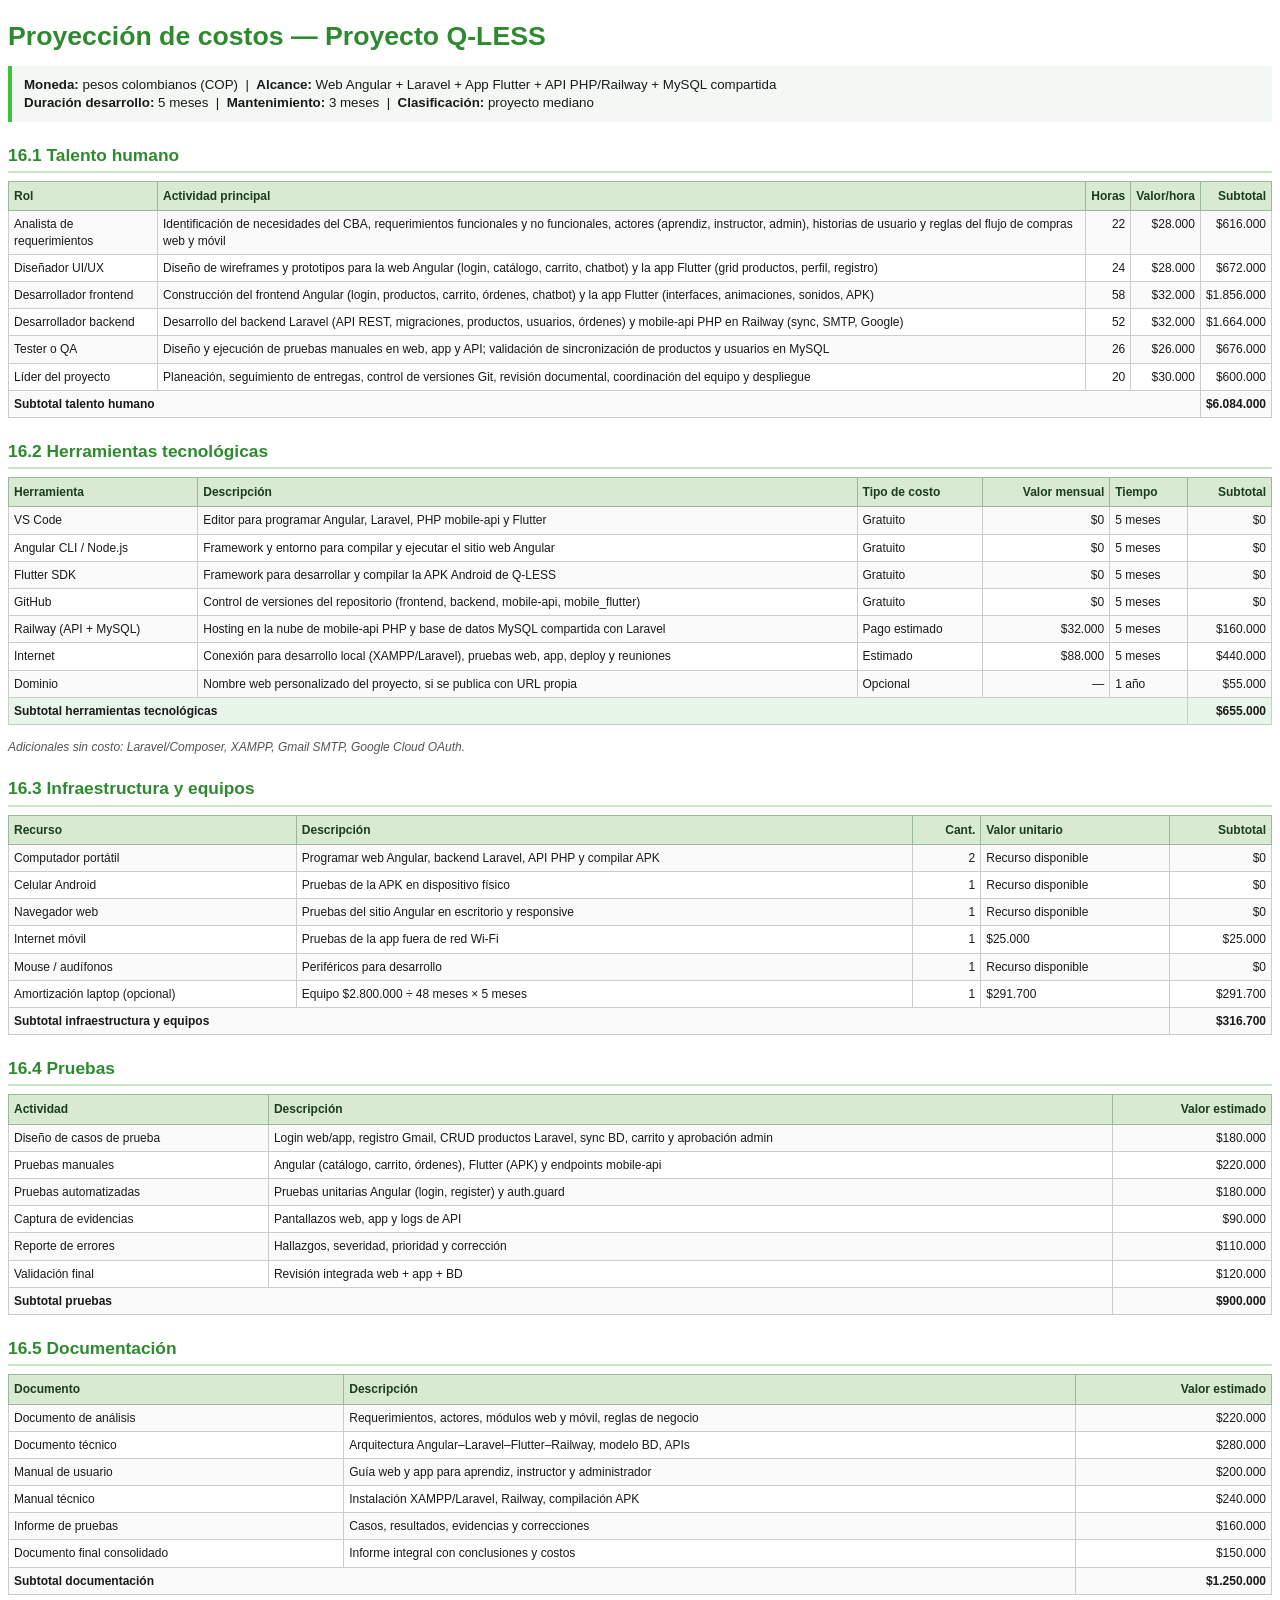
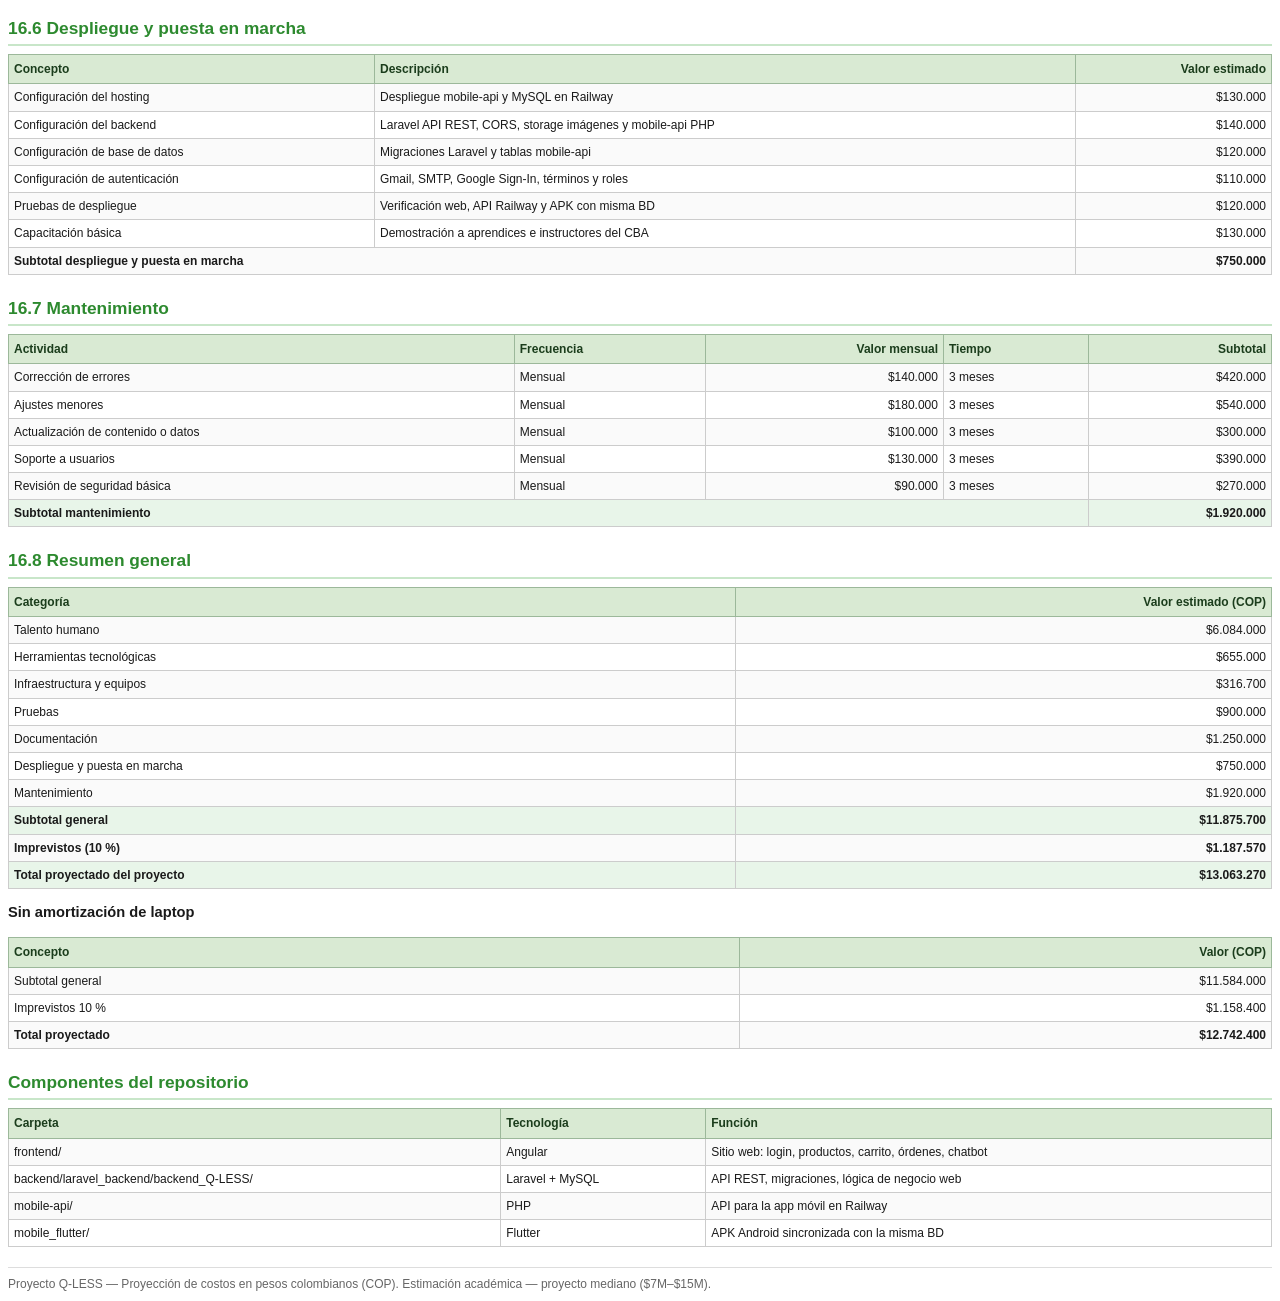
<file: docs/PROYECCION_COSTOS_QLESS.html>
<!DOCTYPE html>
<html lang="es">
<head>
  <meta charset="UTF-8" />
  <title>Proyección de costos — Q-LESS</title>
  <style>
    @page { size: A4; margin: 18mm 14mm; }
    body { font-family: 'Segoe UI', Calibri, Arial, sans-serif; font-size: 10.5pt; color: #1a1a1a; line-height: 1.35; }
    h1 { color: #2d8a2f; font-size: 20pt; margin-bottom: 4px; }
    h2 { color: #2d8a2f; font-size: 13pt; margin-top: 22px; margin-bottom: 8px; border-bottom: 2px solid #c8e6c9; padding-bottom: 4px; page-break-after: avoid; }
    h3 { font-size: 11pt; margin-top: 14px; }
    .meta { background: #f4f8f4; border-left: 4px solid #3ec13b; padding: 10px 12px; margin: 12px 0 18px; font-size: 10pt; }
    table { width: 100%; border-collapse: collapse; margin: 8px 0 14px; font-size: 9pt; page-break-inside: avoid; }
    th { background: #d9ead3; color: #1b3d1c; font-weight: 700; text-align: left; padding: 6px 5px; border: 1px solid #9cb89a; }
    td { padding: 5px; border: 1px solid #ccc; vertical-align: top; }
    tr:nth-child(even) td { background: #fafafa; }
    .num { text-align: right; white-space: nowrap; }
    .total td { background: #e8f5e9; font-weight: 700; }
    .note { font-size: 9pt; color: #555; font-style: italic; margin: 6px 0; }
    .footer { margin-top: 20px; font-size: 9pt; color: #666; border-top: 1px solid #ddd; padding-top: 8px; }
  </style>
</head>
<body>
  <h1>Proyección de costos — Proyecto Q-LESS</h1>
  <div class="meta">
    <strong>Moneda:</strong> pesos colombianos (COP) &nbsp;|&nbsp;
    <strong>Alcance:</strong> Web Angular + Laravel + App Flutter + API PHP/Railway + MySQL compartida<br>
    <strong>Duración desarrollo:</strong> 5 meses &nbsp;|&nbsp; <strong>Mantenimiento:</strong> 3 meses &nbsp;|&nbsp;
    <strong>Clasificación:</strong> proyecto mediano
  </div>

  <h2>16.1 Talento humano</h2>
  <table>
    <tr><th>Rol</th><th>Actividad principal</th><th class="num">Horas</th><th class="num">Valor/hora</th><th class="num">Subtotal</th></tr>
    <tr><td>Analista de requerimientos</td><td>Identificación de necesidades del CBA, requerimientos funcionales y no funcionales, actores (aprendiz, instructor, admin), historias de usuario y reglas del flujo de compras web y móvil</td><td class="num">22</td><td class="num">$28.000</td><td class="num">$616.000</td></tr>
    <tr><td>Diseñador UI/UX</td><td>Diseño de wireframes y prototipos para la web Angular (login, catálogo, carrito, chatbot) y la app Flutter (grid productos, perfil, registro)</td><td class="num">24</td><td class="num">$28.000</td><td class="num">$672.000</td></tr>
    <tr><td>Desarrollador frontend</td><td>Construcción del frontend Angular (login, productos, carrito, órdenes, chatbot) y la app Flutter (interfaces, animaciones, sonidos, APK)</td><td class="num">58</td><td class="num">$32.000</td><td class="num">$1.856.000</td></tr>
    <tr><td>Desarrollador backend</td><td>Desarrollo del backend Laravel (API REST, migraciones, productos, usuarios, órdenes) y mobile-api PHP en Railway (sync, SMTP, Google)</td><td class="num">52</td><td class="num">$32.000</td><td class="num">$1.664.000</td></tr>
    <tr><td>Tester o QA</td><td>Diseño y ejecución de pruebas manuales en web, app y API; validación de sincronización de productos y usuarios en MySQL</td><td class="num">26</td><td class="num">$26.000</td><td class="num">$676.000</td></tr>
    <tr><td>Líder del proyecto</td><td>Planeación, seguimiento de entregas, control de versiones Git, revisión documental, coordinación del equipo y despliegue</td><td class="num">20</td><td class="num">$30.000</td><td class="num">$600.000</td></tr>
    <tr class="total"><td colspan="4">Subtotal talento humano</td><td class="num">$6.084.000</td></tr>
  </table>

  <h2>16.2 Herramientas tecnológicas</h2>
  <table>
    <tr><th>Herramienta</th><th>Descripción</th><th>Tipo de costo</th><th class="num">Valor mensual</th><th>Tiempo</th><th class="num">Subtotal</th></tr>
    <tr><td>VS Code</td><td>Editor para programar Angular, Laravel, PHP mobile-api y Flutter</td><td>Gratuito</td><td class="num">$0</td><td>5 meses</td><td class="num">$0</td></tr>
    <tr><td>Angular CLI / Node.js</td><td>Framework y entorno para compilar y ejecutar el sitio web Angular</td><td>Gratuito</td><td class="num">$0</td><td>5 meses</td><td class="num">$0</td></tr>
    <tr><td>Flutter SDK</td><td>Framework para desarrollar y compilar la APK Android de Q-LESS</td><td>Gratuito</td><td class="num">$0</td><td>5 meses</td><td class="num">$0</td></tr>
    <tr><td>GitHub</td><td>Control de versiones del repositorio (frontend, backend, mobile-api, mobile_flutter)</td><td>Gratuito</td><td class="num">$0</td><td>5 meses</td><td class="num">$0</td></tr>
    <tr><td>Railway (API + MySQL)</td><td>Hosting en la nube de mobile-api PHP y base de datos MySQL compartida con Laravel</td><td>Pago estimado</td><td class="num">$32.000</td><td>5 meses</td><td class="num">$160.000</td></tr>
    <tr><td>Internet</td><td>Conexión para desarrollo local (XAMPP/Laravel), pruebas web, app, deploy y reuniones</td><td>Estimado</td><td class="num">$88.000</td><td>5 meses</td><td class="num">$440.000</td></tr>
    <tr><td>Dominio</td><td>Nombre web personalizado del proyecto, si se publica con URL propia</td><td>Opcional</td><td class="num">—</td><td>1 año</td><td class="num">$55.000</td></tr>
    <tr class="total"><td colspan="5">Subtotal herramientas tecnológicas</td><td class="num">$655.000</td></tr>
  </table>
  <p class="note">Adicionales sin costo: Laravel/Composer, XAMPP, Gmail SMTP, Google Cloud OAuth.</p>

  <h2>16.3 Infraestructura y equipos</h2>
  <table>
    <tr><th>Recurso</th><th>Descripción</th><th class="num">Cant.</th><th>Valor unitario</th><th class="num">Subtotal</th></tr>
    <tr><td>Computador portátil</td><td>Programar web Angular, backend Laravel, API PHP y compilar APK</td><td class="num">2</td><td>Recurso disponible</td><td class="num">$0</td></tr>
    <tr><td>Celular Android</td><td>Pruebas de la APK en dispositivo físico</td><td class="num">1</td><td>Recurso disponible</td><td class="num">$0</td></tr>
    <tr><td>Navegador web</td><td>Pruebas del sitio Angular en escritorio y responsive</td><td class="num">1</td><td>Recurso disponible</td><td class="num">$0</td></tr>
    <tr><td>Internet móvil</td><td>Pruebas de la app fuera de red Wi‑Fi</td><td class="num">1</td><td>$25.000</td><td class="num">$25.000</td></tr>
    <tr><td>Mouse / audífonos</td><td>Periféricos para desarrollo</td><td class="num">1</td><td>Recurso disponible</td><td class="num">$0</td></tr>
    <tr><td>Amortización laptop (opcional)</td><td>Equipo $2.800.000 ÷ 48 meses × 5 meses</td><td class="num">1</td><td>$291.700</td><td class="num">$291.700</td></tr>
    <tr class="total"><td colspan="4">Subtotal infraestructura y equipos</td><td class="num">$316.700</td></tr>
  </table>

  <h2>16.4 Pruebas</h2>
  <table>
    <tr><th>Actividad</th><th>Descripción</th><th class="num">Valor estimado</th></tr>
    <tr><td>Diseño de casos de prueba</td><td>Login web/app, registro Gmail, CRUD productos Laravel, sync BD, carrito y aprobación admin</td><td class="num">$180.000</td></tr>
    <tr><td>Pruebas manuales</td><td>Angular (catálogo, carrito, órdenes), Flutter (APK) y endpoints mobile-api</td><td class="num">$220.000</td></tr>
    <tr><td>Pruebas automatizadas</td><td>Pruebas unitarias Angular (login, register) y auth.guard</td><td class="num">$180.000</td></tr>
    <tr><td>Captura de evidencias</td><td>Pantallazos web, app y logs de API</td><td class="num">$90.000</td></tr>
    <tr><td>Reporte de errores</td><td>Hallazgos, severidad, prioridad y corrección</td><td class="num">$110.000</td></tr>
    <tr><td>Validación final</td><td>Revisión integrada web + app + BD</td><td class="num">$120.000</td></tr>
    <tr class="total"><td colspan="2">Subtotal pruebas</td><td class="num">$900.000</td></tr>
  </table>

  <h2>16.5 Documentación</h2>
  <table>
    <tr><th>Documento</th><th>Descripción</th><th class="num">Valor estimado</th></tr>
    <tr><td>Documento de análisis</td><td>Requerimientos, actores, módulos web y móvil, reglas de negocio</td><td class="num">$220.000</td></tr>
    <tr><td>Documento técnico</td><td>Arquitectura Angular–Laravel–Flutter–Railway, modelo BD, APIs</td><td class="num">$280.000</td></tr>
    <tr><td>Manual de usuario</td><td>Guía web y app para aprendiz, instructor y administrador</td><td class="num">$200.000</td></tr>
    <tr><td>Manual técnico</td><td>Instalación XAMPP/Laravel, Railway, compilación APK</td><td class="num">$240.000</td></tr>
    <tr><td>Informe de pruebas</td><td>Casos, resultados, evidencias y correcciones</td><td class="num">$160.000</td></tr>
    <tr><td>Documento final consolidado</td><td>Informe integral con conclusiones y costos</td><td class="num">$150.000</td></tr>
    <tr class="total"><td colspan="2">Subtotal documentación</td><td class="num">$1.250.000</td></tr>
  </table>

  <h2>16.6 Despliegue y puesta en marcha</h2>
  <table>
    <tr><th>Concepto</th><th>Descripción</th><th class="num">Valor estimado</th></tr>
    <tr><td>Configuración del hosting</td><td>Despliegue mobile-api y MySQL en Railway</td><td class="num">$130.000</td></tr>
    <tr><td>Configuración del backend</td><td>Laravel API REST, CORS, storage imágenes y mobile-api PHP</td><td class="num">$140.000</td></tr>
    <tr><td>Configuración de base de datos</td><td>Migraciones Laravel y tablas mobile-api</td><td class="num">$120.000</td></tr>
    <tr><td>Configuración de autenticación</td><td>Gmail, SMTP, Google Sign-In, términos y roles</td><td class="num">$110.000</td></tr>
    <tr><td>Pruebas de despliegue</td><td>Verificación web, API Railway y APK con misma BD</td><td class="num">$120.000</td></tr>
    <tr><td>Capacitación básica</td><td>Demostración a aprendices e instructores del CBA</td><td class="num">$130.000</td></tr>
    <tr class="total"><td colspan="2">Subtotal despliegue y puesta en marcha</td><td class="num">$750.000</td></tr>
  </table>

  <h2>16.7 Mantenimiento</h2>
  <table>
    <tr><th>Actividad</th><th>Frecuencia</th><th class="num">Valor mensual</th><th>Tiempo</th><th class="num">Subtotal</th></tr>
    <tr><td>Corrección de errores</td><td>Mensual</td><td class="num">$140.000</td><td>3 meses</td><td class="num">$420.000</td></tr>
    <tr><td>Ajustes menores</td><td>Mensual</td><td class="num">$180.000</td><td>3 meses</td><td class="num">$540.000</td></tr>
    <tr><td>Actualización de contenido o datos</td><td>Mensual</td><td class="num">$100.000</td><td>3 meses</td><td class="num">$300.000</td></tr>
    <tr><td>Soporte a usuarios</td><td>Mensual</td><td class="num">$130.000</td><td>3 meses</td><td class="num">$390.000</td></tr>
    <tr><td>Revisión de seguridad básica</td><td>Mensual</td><td class="num">$90.000</td><td>3 meses</td><td class="num">$270.000</td></tr>
    <tr class="total"><td colspan="4">Subtotal mantenimiento</td><td class="num">$1.920.000</td></tr>
  </table>

  <h2>16.8 Resumen general</h2>
  <table>
    <tr><th>Categoría</th><th class="num">Valor estimado (COP)</th></tr>
    <tr><td>Talento humano</td><td class="num">$6.084.000</td></tr>
    <tr><td>Herramientas tecnológicas</td><td class="num">$655.000</td></tr>
    <tr><td>Infraestructura y equipos</td><td class="num">$316.700</td></tr>
    <tr><td>Pruebas</td><td class="num">$900.000</td></tr>
    <tr><td>Documentación</td><td class="num">$1.250.000</td></tr>
    <tr><td>Despliegue y puesta en marcha</td><td class="num">$750.000</td></tr>
    <tr><td>Mantenimiento</td><td class="num">$1.920.000</td></tr>
    <tr class="total"><td>Subtotal general</td><td class="num">$11.875.700</td></tr>
    <tr class="total"><td>Imprevistos (10 %)</td><td class="num">$1.187.570</td></tr>
    <tr class="total"><td>Total proyectado del proyecto</td><td class="num">$13.063.270</td></tr>
  </table>

  <h3>Sin amortización de laptop</h3>
  <table>
    <tr><th>Concepto</th><th class="num">Valor (COP)</th></tr>
    <tr><td>Subtotal general</td><td class="num">$11.584.000</td></tr>
    <tr><td>Imprevistos 10 %</td><td class="num">$1.158.400</td></tr>
    <tr class="total"><td>Total proyectado</td><td class="num">$12.742.400</td></tr>
  </table>

  <h2>Componentes del repositorio</h2>
  <table>
    <tr><th>Carpeta</th><th>Tecnología</th><th>Función</th></tr>
    <tr><td>frontend/</td><td>Angular</td><td>Sitio web: login, productos, carrito, órdenes, chatbot</td></tr>
    <tr><td>backend/laravel_backend/backend_Q-LESS/</td><td>Laravel + MySQL</td><td>API REST, migraciones, lógica de negocio web</td></tr>
    <tr><td>mobile-api/</td><td>PHP</td><td>API para la app móvil en Railway</td></tr>
    <tr><td>mobile_flutter/</td><td>Flutter</td><td>APK Android sincronizada con la misma BD</td></tr>
  </table>

  <div class="footer">
  Proyecto Q-LESS — Proyección de costos en pesos colombianos (COP). Estimación académica — proyecto mediano ($7M–$15M).
  </div>
</body>
</html>
</file>
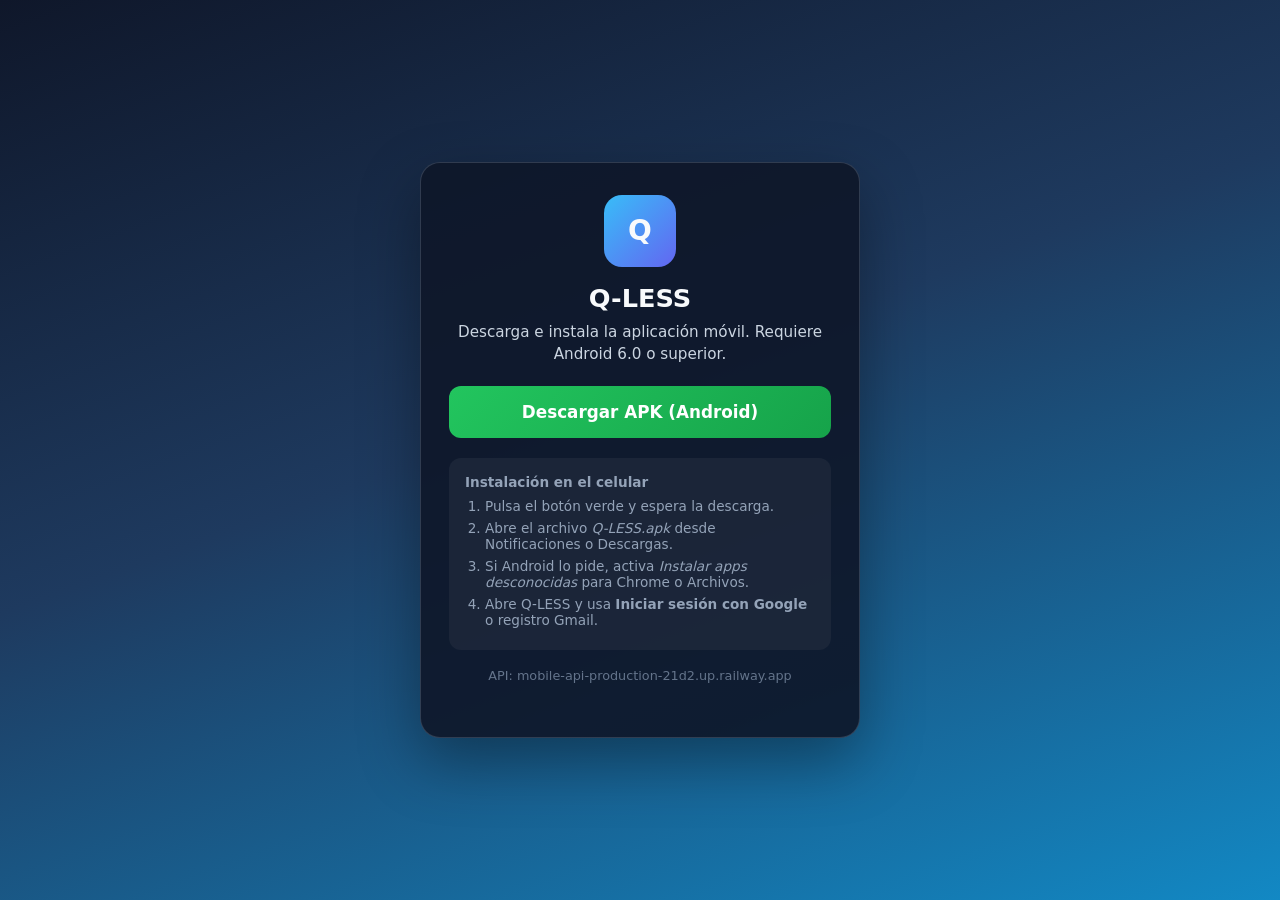
<file: mobile-api/download.html>
<!DOCTYPE html>
<html lang="es">
<head>
  <meta charset="UTF-8">
  <meta name="viewport" content="width=device-width, initial-scale=1">
  <title>Descargar Q-LESS</title>
  <style>
    * { box-sizing: border-box; }
    body {
      margin: 0;
      min-height: 100vh;
      font-family: "Segoe UI", system-ui, sans-serif;
      background: linear-gradient(160deg, #0f172a 0%, #1e3a5f 45%, #0ea5e9 120%);
      color: #f8fafc;
      display: flex;
      align-items: center;
      justify-content: center;
      padding: 24px;
    }
    .card {
      width: 100%;
      max-width: 440px;
      background: rgba(15, 23, 42, 0.92);
      border: 1px solid rgba(148, 163, 184, 0.25);
      border-radius: 20px;
      padding: 32px 28px;
      box-shadow: 0 24px 60px rgba(0, 0, 0, 0.35);
      text-align: center;
    }
    .logo {
      width: 72px;
      height: 72px;
      margin: 0 auto 16px;
      border-radius: 18px;
      background: linear-gradient(135deg, #38bdf8, #6366f1);
      display: flex;
      align-items: center;
      justify-content: center;
      font-size: 28px;
      font-weight: 800;
    }
    h1 { margin: 0 0 8px; font-size: 1.6rem; }
    p { margin: 0 0 20px; color: #cbd5e1; line-height: 1.5; font-size: 0.95rem; }
    .btn {
      display: block;
      width: 100%;
      padding: 16px 20px;
      border: none;
      border-radius: 12px;
      background: linear-gradient(135deg, #22c55e, #16a34a);
      color: #fff;
      font-size: 1.05rem;
      font-weight: 700;
      text-decoration: none;
      cursor: pointer;
      margin-bottom: 12px;
    }
    .btn:hover { filter: brightness(1.06); }
    .steps {
      text-align: left;
      margin-top: 20px;
      padding: 16px;
      background: rgba(30, 41, 59, 0.8);
      border-radius: 12px;
      font-size: 0.85rem;
      color: #94a3b8;
    }
    .steps ol { margin: 8px 0 0; padding-left: 20px; }
    .steps li { margin-bottom: 6px; }
    .meta { margin-top: 16px; font-size: 0.8rem; color: #64748b; }
  </style>
</head>
<body>
  <div class="card">
    <div class="logo">Q</div>
    <h1>Q-LESS</h1>
    <p>Descarga e instala la aplicación móvil. Requiere Android 6.0 o superior.</p>
    <a class="btn" href="/releases/Q-LESS.apk" download="Q-LESS.apk">Descargar APK (Android)</a>
    <div class="steps">
      <strong>Instalación en el celular</strong>
      <ol>
        <li>Pulsa el botón verde y espera la descarga.</li>
        <li>Abre el archivo <em>Q-LESS.apk</em> desde Notificaciones o Descargas.</li>
        <li>Si Android lo pide, activa <em>Instalar apps desconocidas</em> para Chrome o Archivos.</li>
        <li>Abre Q-LESS y usa <strong>Iniciar sesión con Google</strong> o registro Gmail.</li>
      </ol>
    </div>
    <p class="meta">API: mobile-api-production-21d2.up.railway.app</p>
  </div>
</body>
</html>
</file>
